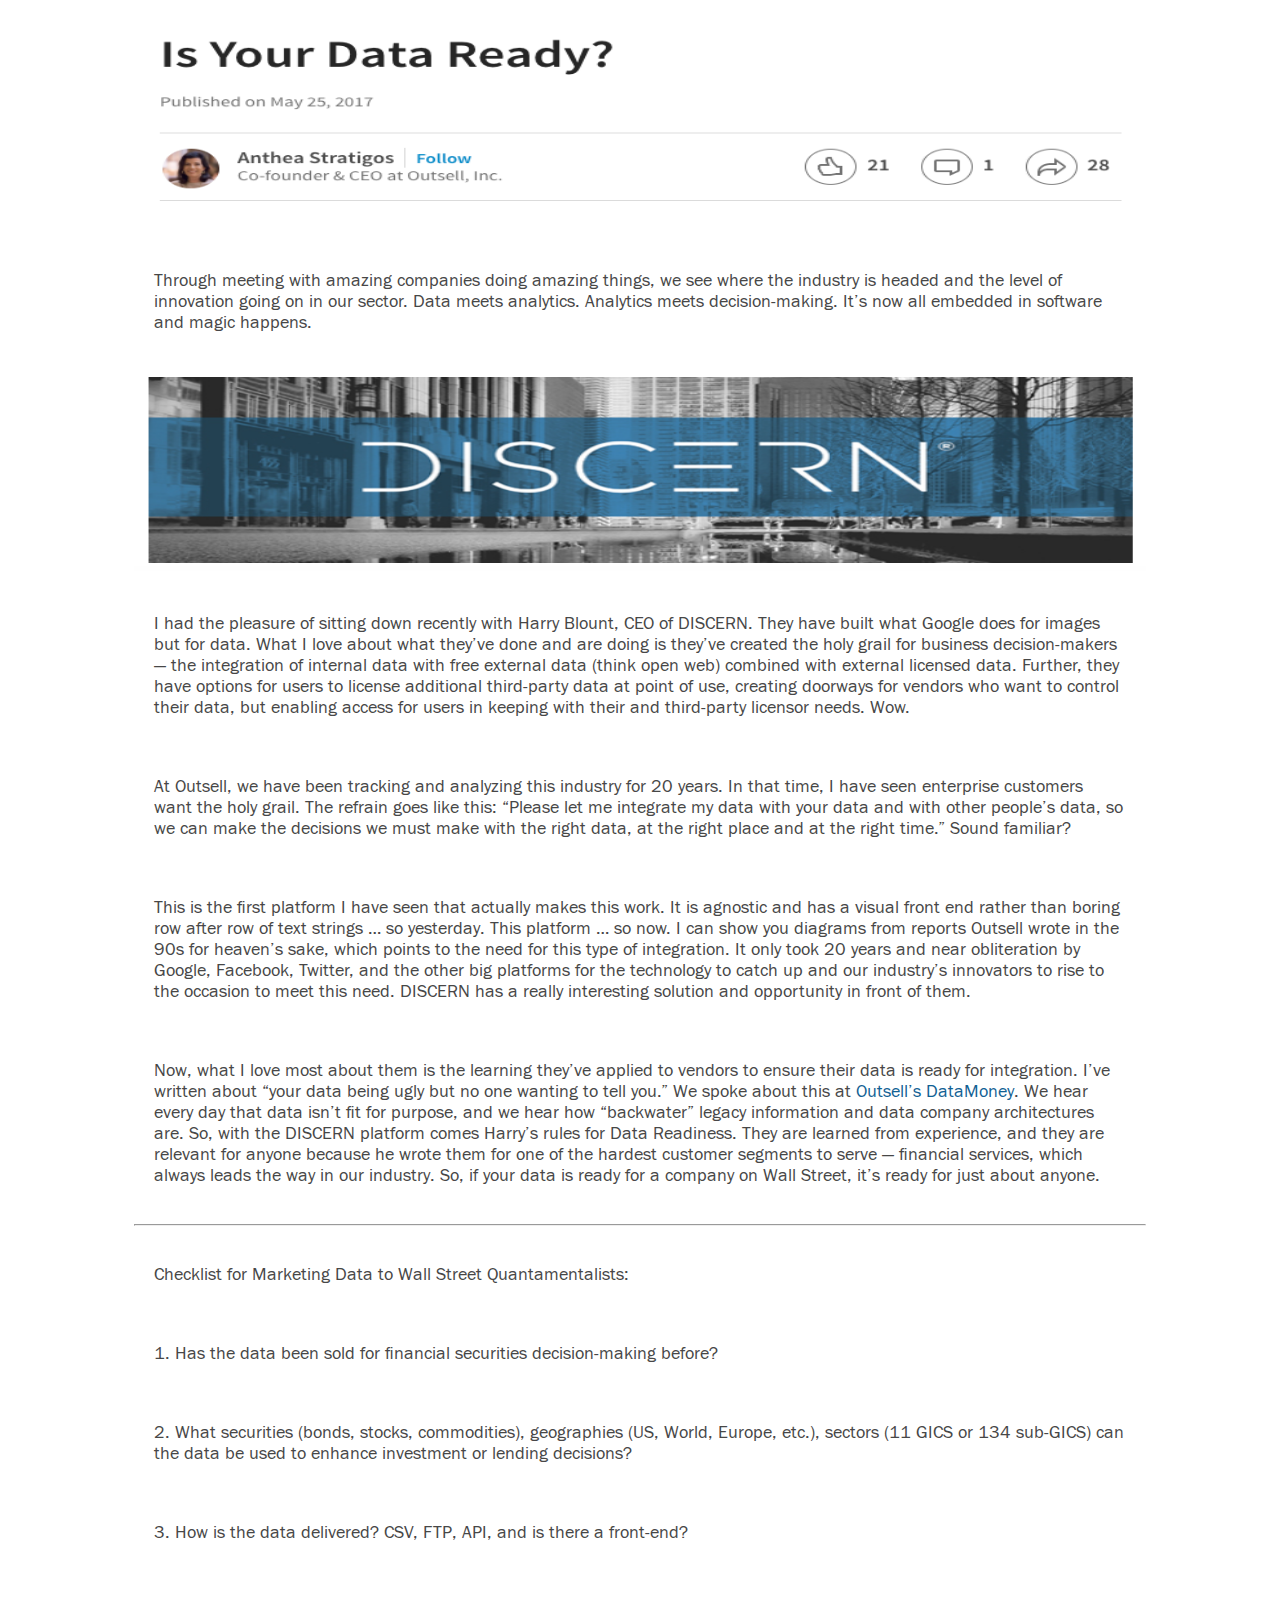
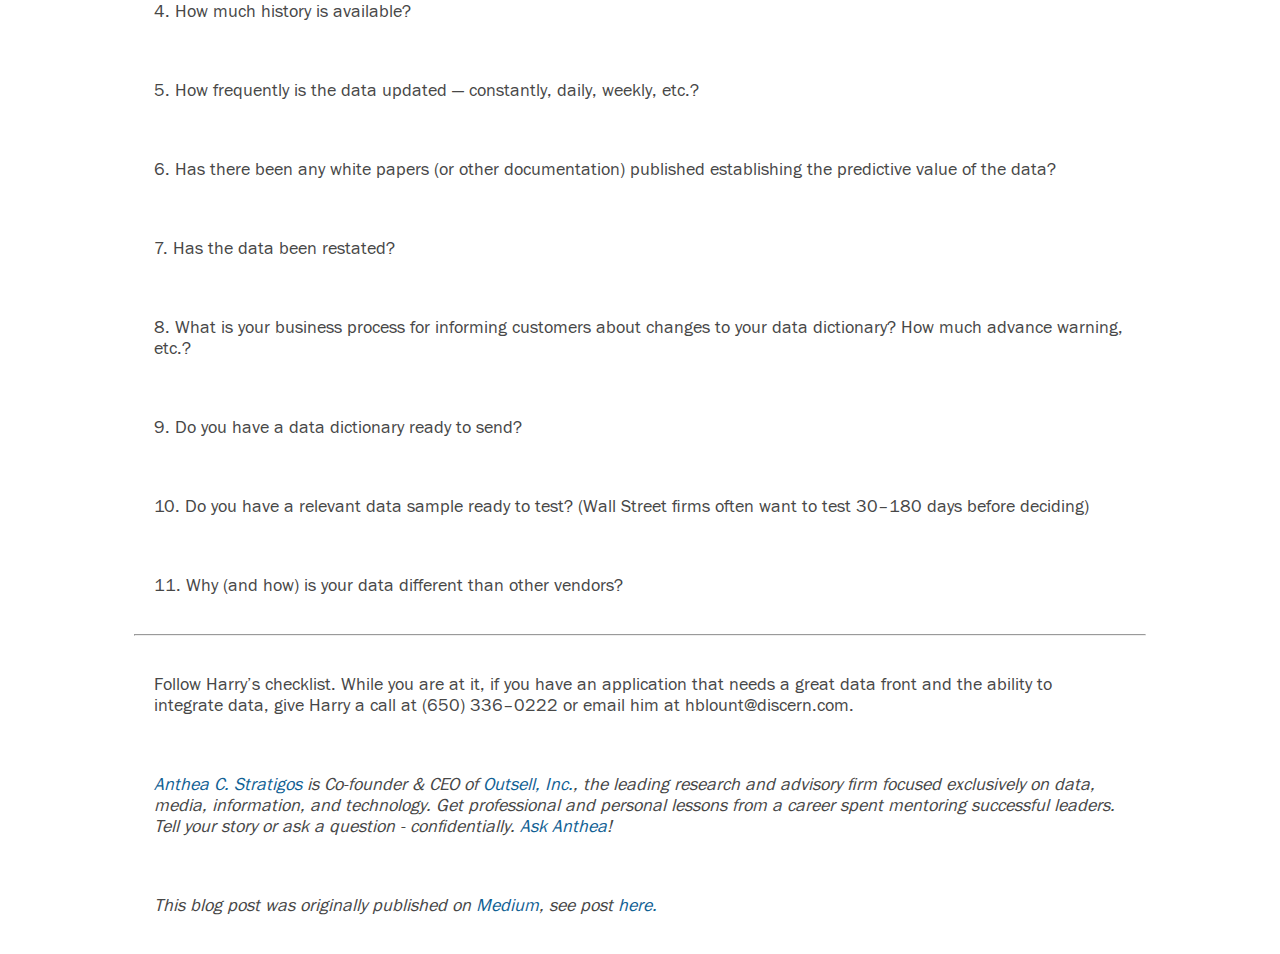
<file: main/linkedin.html>
<!DOCTYPE html>
<html lang="en">

<head>
    <meta charset="UTF-8">
    <title>Document</title>
    <link rel="stylesheet" type="text/css" href="stylesheets.css">
</head>

<body>
    <div id="container">
        <img id="img1" src="images/linkedinHeader.png">
        <p>Through meeting with amazing companies doing amazing things, we see where the industry is headed and the level of innovation going on in our sector. Data meets analytics. Analytics meets decision-making. It’s now all embedded in software and magic happens.</p>
        <img src="images/linkedinMiddle.png">
        <p>I had the pleasure of sitting down recently with Harry Blount, CEO of DISCERN. They have built what Google does for images but for data. What I love about what they’ve done and are doing is they’ve created the holy grail for business decision-makers — the integration of internal data with free external data (think open web) combined with external licensed data. Further, they have options for users to license additional third-party data at point of use, creating doorways for vendors who want to control their data, but enabling access for users in keeping with their and third-party licensor needs. Wow.</p>
        <p>At Outsell, we have been tracking and analyzing this industry for 20 years. In that time, I have seen enterprise customers want the holy grail. The refrain goes like this: “Please let me integrate my data with your data and with other people’s data, so we can make the decisions we must make with the right data, at the right place and at the right time.” Sound familiar?</p>
        <p>This is the first platform I have seen that actually makes this work. It is agnostic and has a visual front end rather than boring row after row of text strings … so yesterday. This platform … so now. I can show you diagrams from reports Outsell wrote in the 90s for heaven’s sake, which points to the need for this type of integration. It only took 20 years and near obliteration by Google, Facebook, Twitter, and the other big platforms for the technology to catch up and our industry’s innovators to rise to the occasion to meet this need. DISCERN has a really interesting solution and opportunity in front of them.</p>
        <p>Now, what I love most about them is the learning they’ve applied to vendors to ensure their data is ready for integration. I’ve written about “your data being ugly but no one wanting to tell you.” We spoke about this at <a href="https://www.outsellinc.com/datamoney-2018/#field-event-tabs-tab-5" target="_blank">Outsell’s DataMoney</a>. We hear every day that data isn’t fit for purpose, and we hear how “backwater” legacy information and data company architectures are. So, with the DISCERN platform comes Harry’s rules for Data Readiness. They are learned from experience, and they are relevant for anyone because he wrote them for one of the hardest customer segments to serve — financial services, which always leads the way in our industry. So, if your data is ready for a company on Wall Street, it’s ready for just about anyone.</p>
        <hr>
        <p>Checklist for Marketing Data to Wall Street Quantamentalists:</p>
        <p>1. Has the data been sold for financial securities decision-making before?</p>
        <p>2. What securities (bonds, stocks, commodities), geographies (US, World, Europe, etc.), sectors (11 GICS or 134 sub-GICS) can the data be used to enhance investment or lending decisions?</p>
        <p>3. How is the data delivered? CSV, FTP, API, and is there a front-end?</p>
        <p>4. How much history is available?</p>
        <p>5. How frequently is the data updated — constantly, daily, weekly, etc.?</p>
        <p>6. Has there been any white papers (or other documentation) published establishing the predictive value of the data?</p>
        <p>7. Has the data been restated?</p>
        <p>8. What is your business process for informing customers about changes to your data dictionary? How much advance warning, etc.?</p>
        <p>9. Do you have a data dictionary ready to send?</p>
        <p>10. Do you have a relevant data sample ready to test? (Wall Street firms often want to test 30–180 days before deciding)</p>
        <p>11. Why (and how) is your data different than other vendors?</p>
        <hr>
        <p>Follow Harry’s checklist. While you are at it, if you have an application that needs a great data front and the ability to integrate data, give Harry a call at (650) 336–0222 or email him at hblount@discern.com.</p>
        <p><i><a href="https://www.outsellinc.com/dt_team/anthea-stratigos/" target="_blank">Anthea C. Stratigos</a> is Co-founder & CEO of <a href="https://www.outsellinc.com/" target="_blank">Outsell, Inc.</a>, the leading research and advisory firm focused exclusively on data, media, information, and technology. Get professional and personal lessons from a career spent mentoring successful leaders. Tell your story or ask a question - confidentially. <a a href="https://www.outsellinc.com/" target="_blank">Ask Anthea</a>!</p>
        <p>This blog post was originally published on <a href="https://blog.outsellinc.com/" target="_blank">Medium</a>, see post <a href="https://blog.outsellinc.com/is-your-data-ready-15e35bd72da7" target="_blank">here.</a></i></p>
    </div>
    <style>
        p {
            text-align: left;
            padding: 20px;
            background-color: white;
            color: #474747;
        }

        a {
            color: #116194;
            text-decoration: none;
        }

        #container {
            display: block;
            width: 80%;
            margin: auto;
        }

        * {
            background-color: white;
        }

        img {
            max-height: 200px;
        }

        #img1 {
            margin-top: 20px;
        }
    </style>
</body>

</html>
</file>
<file: main/stylesheets.css>
/* #F7F7F7 light gray */


/* #ececec Klief light gray */


/* #116194 color for main headers */


/* #337ab7 previous blue color for lock */


/* #F27144 orange color */


/* #474747 darkgray dividing line color */


/* #962A97 purple color */


/* Klief Orange #f36b21 */


/* Klief Purple #963095 */


/* Klief Lighter Gray #ececec */


/* #1E4089 previous darker blue color of logo */


/*

* {
    font-family: "Libre Franklin", "Arial", "Verdana", sans-serif;
}
*/

@font-face {
    font-family: 'franklingothic-book';
    src: url("franklingothic-book-webfont.woff");
    /*src: url('franklingothic-book-webfont.woff2') format('woff2'), url('franklingothic-book-webfont.woff') format('woff');*/
    font-weight: normal;
    font-style: normal;
}

@font-face {
    font-family: 'franklingothic-demi';
    src: url('franklingothic-demi-webfont.woff2') format('woff2'), url('franklingothic-demi-webfont.woff') format('woff');
    font-weight: normal;
    font-style: normal;
}

b,
.bolded {
    font-family: "franklingothic-demi" !important;
}

* {
    font-family: "franklingothic-book", "Arial", "Verdana", sans-serif;
}

.bold {}

#lock {
    color: #116194;
}

#break {
    width: 100%;
    height: 7px;
}

#img-center {
    display: block;
    width: 50%;
    margin: 0 auto;
}

#title-page {
    margin-top: 20px;
}

img {
    width: 100%;
}

.footer {
    /*position: fixed;*/
    bottom: 0;
    width: 100%;
    /* Set the fixed height of the footer here */
    height: 60px;
    /*background-color: #f5f5f5;*/
}

#input-bar {
    margin-top: 20px;
}

#homeButtonDiv {
    margin-top: 0;
    padding: 0;
}


/*#input-bar {
    display: block;
    width: 80%;
    margin: 30px auto;
}*/

#main-search {
    /*display: block;
    width: 90%;
    margin: auto;*/
    width: 100%;
    height: 40px;
    font-size: 24px;
    border: 1px solid #116194;
}

#main-search2 {
    display: inline;
    width: 50%;
    height: 30px;
    font-size: 14px;
    border: 1px solid #116194;
    border-radius: 0;
}

#main-search::placeholder {
    color: lightgray;
    padding-left: 10px;
}

.mainNav {
    margin-top: -20px;
    margin-bottom: 20px;
    padding-left: 0;
    padding-right: 0;
}

.mainNavNews {
    margin-bottom: 50px;
    padding-left: 0;
    padding-right: 0;
}

.newsHeader {
    text-align: center;
    text-decoration: underline;
}

.searchNav {
    margin-top: 5px;
}

.img-nav {
    width: 120px;
    height: 20px;
    display: inline;
}

#main-search2::placeholder,
.form-inputs:placeholder {
    color: lightgray;
    padding-left: 2px;
}

.navLinks {
    /* background-color: #f5f5f5; */
    margin-top: -10px;
}

.navText {
    font-size: 12px;
    text-align: center;
}

#submit {
    display: inline;
    /*margin-left: -40px;*/
    width: 25%;
    font-size: 26px;
    height: 41px;
}

#submit2 {
    display: inline;
    width: 10%;
    padding-top: 5px;
    padding-bottom: 5px;
}

#underInput {
    text-align: center;
    color: #116194;
    margin-top: -20px;
}

.container {
    width: 100%;
}

.col-xs-2 {
    margin-top: 20px;
}

p {
    text-align: center;
    font-size: 18px;
    color: #116194;
}

.navbar {
    background-color: transparent;
    border: 0;
}

.navbar navbar-default {
    background-color: #f5f5f5;
}

.navbar-default .navbar-nav>li>a {
    color: #116194;
}

#login-icon {
    margin-right: 25px;
    font-size: 18px;
}

#lockA {
    /*border-left: 1px solid #337ab7;
    border-bottom: 1px solid #337ab7;*/
    font-size: 14px;
    padding: 10px;
    margin-right: -10px;
    color: #116194;
}

#lockA2 {
    font-size: 12px;
    color: #116194;
}

.col-xs-1 {
    padding: 0;
}

.borderLogin {
    /*
    border-left: 1px solid #337ab7;
    border-bottom: 1px solid #337ab7;
    */
    width: 100%;
}

.fa-lock:before {
    content: "\f023";
    margin-left: 10px;
}

.row {
    margin-left: 20px;
    margin-right: 20px;
}

.thumbnail {
    border: none;
}

ul > a:hover {
    text-decoration: none;
}

ul>a>li {
    font-size: 16px;
}

.thumbnail img {
    height: 200px;
    display: block;
    width: 200px;
}

.thumbnail:hover {
    background: #f7f7f7;
}

.modal {
    display: none;
    /* Hidden by default */
    position: fixed;
    /* Stay in place */
    z-index: 1;
    /* Sit on top */
    left: 0;
    top: 0;
    width: 100%;
    /* Full width */
    height: 100%;
    /* Full height */
    overflow: auto;
    /* Enable scroll if needed */
    background-color: rgb(0, 0, 0);
    /* Fallback color */
    background-color: rgba(0, 0, 0, 0.4);
    /* Black w/ opacity */
}


/* Modal Content/Box */

.modal-content {
    background-color: #fefefe;
    position: relative;
    margin: 15% auto;
    /* 15% from the top and centered */
    padding: 20px;
    border: 1px solid #888;
    width: 70%;
    height: 50%;
    /* Could be more or less, depending on screen size */
}


/* The Close Button */

.close {
    color: #aaa;
    float: right;
    font-size: 28px;
    font-weight: bold;
}

.close:hover,
.close:focus {
    color: black;
    text-decoration: none;
    cursor: pointer;
}

.thumbnail:hover {
    background: #f7f7f7;
}

#about-header {
    margin-bottom: 50px;
    text-align: center;
}

.caption {
    margin-bottom: 100px;
}

.bios {
    color: #116194;
    text-decoration: underline;
    cursor: pointer;
}

#modal-img {
    height: 150px;
    width: 150px;
    display: block;
    margin: auto;
}

#leftside {
    float: left;
    width: 30%;
    height: 90%;
    border-right: 3px solid #116194;
}

button.navbar-toggle {
    margin: 5px;
}

#rightside {
    float: left;
    width: 70%;
    height: 90%;
    border-left: 3px solid #116194;
    margin-left: -3px;
}

.discernBlue {
    color: #116194;
    text-align: left;
    margin: 0;
}

.dropdownDs {
    max-width: 71px;
    display: block;
    margin: auto;
}

iframe {
    width: 100%;
}

#slide1 {
    width: 100%;
}

#demoHeader {
    text-align: center;
    color: #116194;
}

@media (max-width:991px) {
    #servicesNav {
        display: none;
    }
}

@media (min-width:992px) {
    #smallerNav {
        display: none;
    }
    #servicesNav {
        margin-top: 0px;
    }
    .bullets {
        font-size: 28px;
    }
}

@media (max-width:914px) {
    .bullets {
        font-size: 16px;
    }
}

@media (max-width:1148px) {
    .navLinkDivs {
        padding-left: 5px;
        padding-right: 5px;
    }
}

@media (max-width: 991px) {
    .navbar-header {
        float: none;
    }
    .navbar-brand {
        padding: 5px 15px;
    }
    .navbar-left,
    .navbar-right {
        float: none !important;
    }
    .navbar-toggle {
        display: block;
    }
    .navbar-collapse {
        border-top: 1px solid transparent;
        box-shadow: inset 0 1px 0 rgba(255, 255, 255, 0.1);
    }
    .navbar-fixed-top {
        top: 0;
        border-width: 0 0 1px;
    }
    .navbar-collapse.collapse {
        display: none!important;
    }
    .navbar-nav {
        float: none!important;
        margin-top: 7.5px;
    }
    .navbar-nav>li {
        float: none;
    }
    .navbar-nav>li>a {
        padding-top: 10px;
        padding-bottom: 10px;
    }
    .collapse.in {
        display: block !important;
    }
    #servicesHeader {
        margin-top: 50px;
    }
    #newsContainer {
        margin-top: 50px;
    }
}

@media (max-width: 984px) {
    #pushContent {
        height: 300.5px;
        width: 100%;
        display: none;
    }
}

@media (max-width: 499px) {
    #global-search-desktop {
        display: none;
    }
    #global-search-mobile {
        display: block;
    }
}

@media (min-width: 500px) {
    #global-search-desktop {
        display: block;
    }
    #global-search-mobile {
        display: none;
    }
}

@media (min-width: 992px) {
    #servicesNav {
        margin-top: -20px;
    }
}

.bioinfo {
    text-align: left;
}

.activetab {
    text-decoration: underline;
}

.img-a {
    padding-right: 20px;
}

.biotext {
    width: 85%;
    margin: 0 auto;
}

#footer-contact {
    min-height: 250px;
    height: 250px;
    width: 100%;
    color: black;
    background-color: #474747;
}

#footer-logo {
    width: 200px;
}

.footer-icons {
    font-size: 20px;
    text-align: center;
    width: 160px;
}

.ficon {
    padding-left: 10px;
    padding-right: 10px;
}

.socicon-googleplus {
    font-size: 45px;
}

.footer-icons a {
    text-decoration: none;
    color: white;
}


/* News Page CSS */

#single_news {
    /* width: 300px; */
    /*height: 100px;*/
    background-color: white;
    color: black;
    text-align: center;
    border-bottom: 1px solid #474747;
}

.headlines {
    cursor: pointer;
    color: #116194;
    padding: 0px 20px 20px;
    text-align: left;
    margin: 0;
}

.blue {
    color: #116194;
}

.headlines:hover {
    color: #337ab7;
}

#fillNews {
    height: 700px;
    /*border: 1px solid #474747;*/
    padding: 0;
}

#currentpost {
    height: 700px;
    background-color: #d3d3d3;
    /*border: 1px solid #474747;*/
    padding: 0;
}

.nav-tabs.newspages.nav-justified {
    width: 33.333333333333%;
    border-bottom: 0;
}

li.active {
    color: #474747;
}

#eventsTab {
    /*border-right: 1px solid #474747;*/
    background-color: white;
    color: #116194;
}

#newsTab {
    border-right: 1px solid #474747;
    background-color: white;
    color: #116194;
}

#underNewsHero {
    text-align: center;
    padding: 20px;
    background-color: white;
}

#newsContainer {
    background-color: #ececec;
    padding: 50px 0;
}

a {
    cursor: pointer;
}

#news_page {
    width: 90%;
    margin: 0 auto;
}


/* ---------------------- */


/* CSS for Contact Page */

#footer-logo {
    width: 200px;
}

ul>a>li {
    font-size: 16px;
}

#contactServicesNav {
    margin-top: 0px;
}

.contactPs {
    color: #474747;
    text-align: left;
}

#middleSection {
    width: 100%;
    padding: 50px 0;
}

#breakPs {
    margin-bottom: 20px;
}

#footer-contact {
    min-height: 250px;
    height: 250px;
    width: 100%;
    color: black;
    background-color: #474747;
}

.rowcontact {
    text-align: center;
    color: white;
}

.mapsize {
    height: 50px;
    width: 250px;
}

.footer-icons {
    font-size: 20px;
    text-align: center;
    width: 160px;
}

.ficon {
    padding-left: 10px;
    padding-right: 10px;
}

.socicon-googleplus {
    font-size: 45px;
}

.footer-icons a {
    text-decoration: none;
    color: white;
}

@media(max-width:767px) {
    #divider {
        display: none;
    }
}

#message_box {
    resize: vertical;
    padding: 7px 9px;
    font-size: 16px;
    border: 2px solid #ccc;
    border-radius: 4px;
}

.form-inputs {
    border: 2px solid #ccc;
    border-radius: 4px;
    font-size: 16px;
    height: auto;
    margin-bottom: 15px;
    padding: 7px 9px;
    width: 100%;
}

.border-form-div {
    max-width: 400px;
    padding: 20px 0;
    margin: 0 auto 20px;
    /*background-color: #f5f5f5;
    border: 1px solid #e5e5e5;
    -webkit-border-radius: 5px;
    -moz-border-radius: 5px;
    border-radius: 5px;
    -webkit-box-shadow: 0 1px 2px rgba(0, 0, 0, .05);
    -moz-box-shadow: 0 1px 2px rgba(0, 0, 0, .05);
    box-shadow: 0 1px 2px rgba(0, 0, 0, .05);*/
}

.border-form-div .form-signin-heading,
.border-form-div .checkbox {
    margin-bottom: 10px;
}

.border-form-div input[type=" text "],
.border-form-div input[type="email "],
.border-form-div input[type="password "] {
    font-size: 16px;
    height: auto;
    margin-bottom: 15px;
    padding: 7px 9px;
    width: 100%;
}

#title_page {
    text-align: center;
}

.hidden {
    display: none;
}

select {
    width: 100%;
}

#max-breaker {
    width: 100%;
    height: 50px;
}

#bg-contact {
    width: 100%;
    height: 330px;
    margin-top: -10px;
    background-image: url('./images/hero_contact.png');
    background-repeat: no-repeat;
    text-align: center;
    /*background-position: -100px -90px;*/
    color: white;
}


/* ----------------------- */


/* CSS for About Page */

#about-page {
    margin-top: 20px;
    padding-top: 1px;
}

.teamH1 {
    color: white;
    padding-bottom: 50px;
    font-size: 120px;
    padding-top: 100px;
}

.caption {
    margin-bottom: 10px;
}

.img-circle {
    margin-top: 50px;
}

.thumbnail {
    background-color: white;
}

.thumbnail:hover {
    background-color: white;
}

h3.bios {
    color: #474747;
}

.bioinfo {
    color: #474747;
}

#bg-about {
    width: 100%;
    height: 330px;
    margin-top: 20px;
    background-image: url("./images/hero_our_team.png");
    background-repeat: no-repeat;
    text-align: center;
    /*background-position: -190px 0px;*/
    color: white;
}

.aboutpages li {
    margin: 0 auto;
    text-align: center;
}

.leader active {
    font-weight: bold;
}

.bioinfo {
    padding: 25px;
    background-color: #F7F7F7;
    color: #116194;
}

.bioAs {
    cursor: pointer;
}

.rowcontact {
    text-align: center;
    color: white;
}

.mapsize {
    height: 50px;
    width: 250px;
}

.footer-icons {
    font-size: 20px;
    text-align: center;
}

.leader,
.sales,
.product {
    cursor: pointer;
}

.caption > p {
    color: #474747;
}

.ficon {
    padding-left: 10px;
    padding-right: 10px;
}

.socicon-googleplus {
    font-size: 45px;
}

.footer-icons a {
    text-decoration: none;
    color: white;
}


/* ------------------ */


/* CSS for About Page */

#follow {
    position: fixed;
    bottom: 0;
    right: 0;
    padding: 20px;
}

.textLinks {
    font-weight: bold;
    color: #116194;
    font-size: 18px;
    /*cursor: pointer;*/
}

#servicesh5,
#partnersh5 {
    text-align: left;
    font-size: 24px;
    /*padding: 10px 0;*/
    color: #474747;
}

ul > a:hover {
    text-decoration: none;
}

.servicesAndPartnersh3s {
    font-size: 48px;
    text-align: left;
    margin-top: 30px;
    margin-bottom: 10px;
}

.servicesAndPartnersPs {
    text-align: left;
    padding: 10px 0;
    margin: 0;
    color: #474747;
}

#servicesDiv,
#partnersDiv {
    background-color: #F7F7F7;
}

#servicesDiv {
    border-right: 1px solid #474747;
}

#theGap {
    color: #116194;
    margin-top: 50px;
    font-size: 48px;
}

#bulletDiv {
    padding: 0;
}

#bridgeGap {
    font-size: 60px;
    margin: 30px 0;
    color: #474747;
}

#leftButtonDiv {
    border-right: 1px solid #474747;
    padding: 30px;
}

#rightButtonDiv {
    padding: 30px;
}

#splitButtons {
    background-color: #F7F7F7;
    padding-top: 15px;
    height: 150px;
}

#leftButton {
    width: 50%;
    display: block;
    margin: auto;
    font-size: 24px;
    padding: 10px;
    background-color: #f36b21;
    border: 1px solid #f36b21;
    color: white;
    font-weight: bold;
}

#leftButton:hover {
    background-color: orange;
    border: 1px solid orange;
    text-decoration: none;
}

#rightButton {
    width: 50%;
    display: block;
    margin: auto;
    font-size: 24px;
    padding: 10px;
    background-color: #962A97;
    border: 1px solid #962A97;
    color: white;
    font-weight: bold;
}

#rightButton:hover {
    background-color: purple;
    border: 1px solid purple;
    text-decoration: none;
}

.noUnderline:hover {
    text-decoration: none;
}

#bulletsHeader {
    font-size: 42px;
    padding: 20px;
}

#bg-demo {
    width: 100%;
    height: 330px;
    margin-top: -10px;
    background-image: url("./images/hero_overview.png");
    background-repeat: no-repeat;
    text-align: center;
    /*background-position: -50px -160px;*/
    color: white;
}


/*#max-breaker {
    width: 100%;
    height: 50px;
}*/

#theProblem {
    width: 80%;
    display: block;
    margin: auto;
}

#change {
    padding: 50px;
    background-color: #116194;
}

#changeHeader {
    color: white;
    font-size: 80px;
    text-align: center;
}

#valuePropDiv {
    padding: 50px;
    background-color: #116194;
}

#circleImg {
    display: block;
    width: 90%;
    margin: auto;
    margin-bottom: 50px;
}

#servicesAndPartners {
    background-color: #F7F7F7;
    padding-top: 25px;
}


/* ----------------- */
</file>
